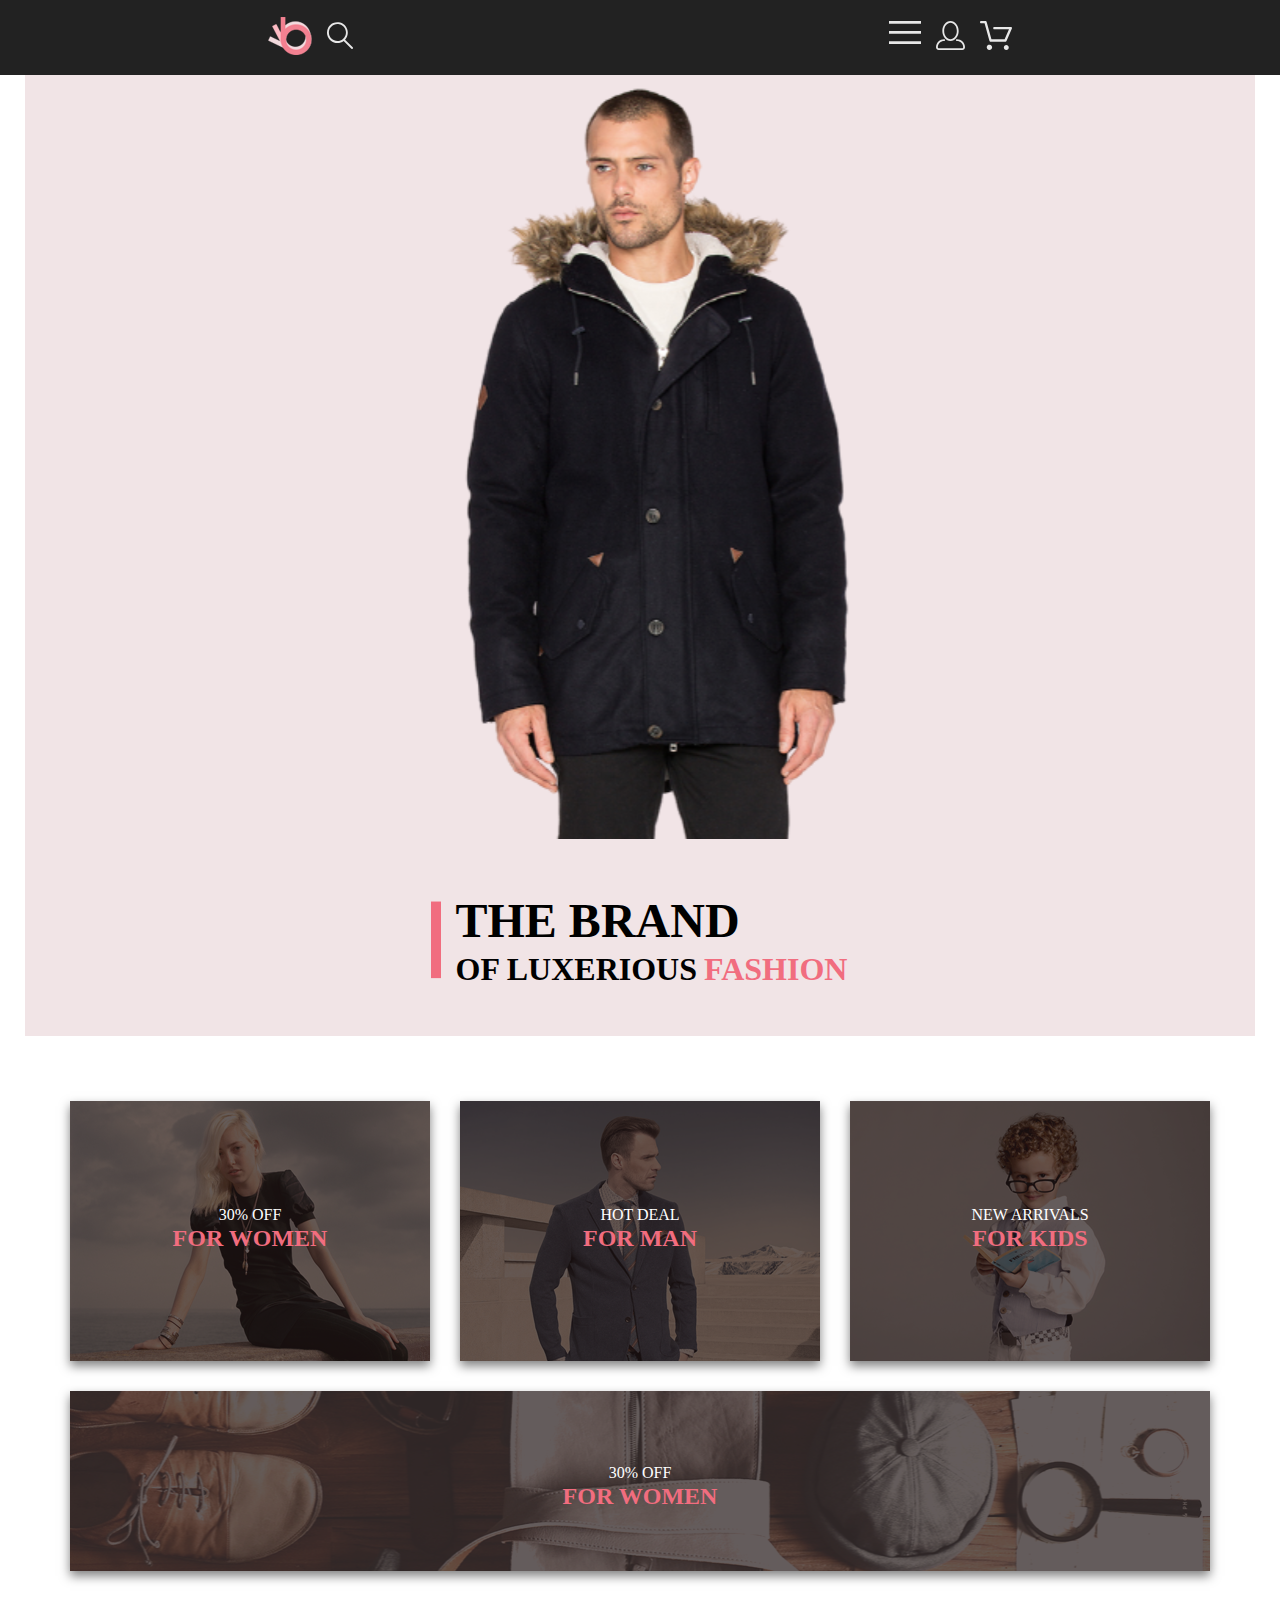
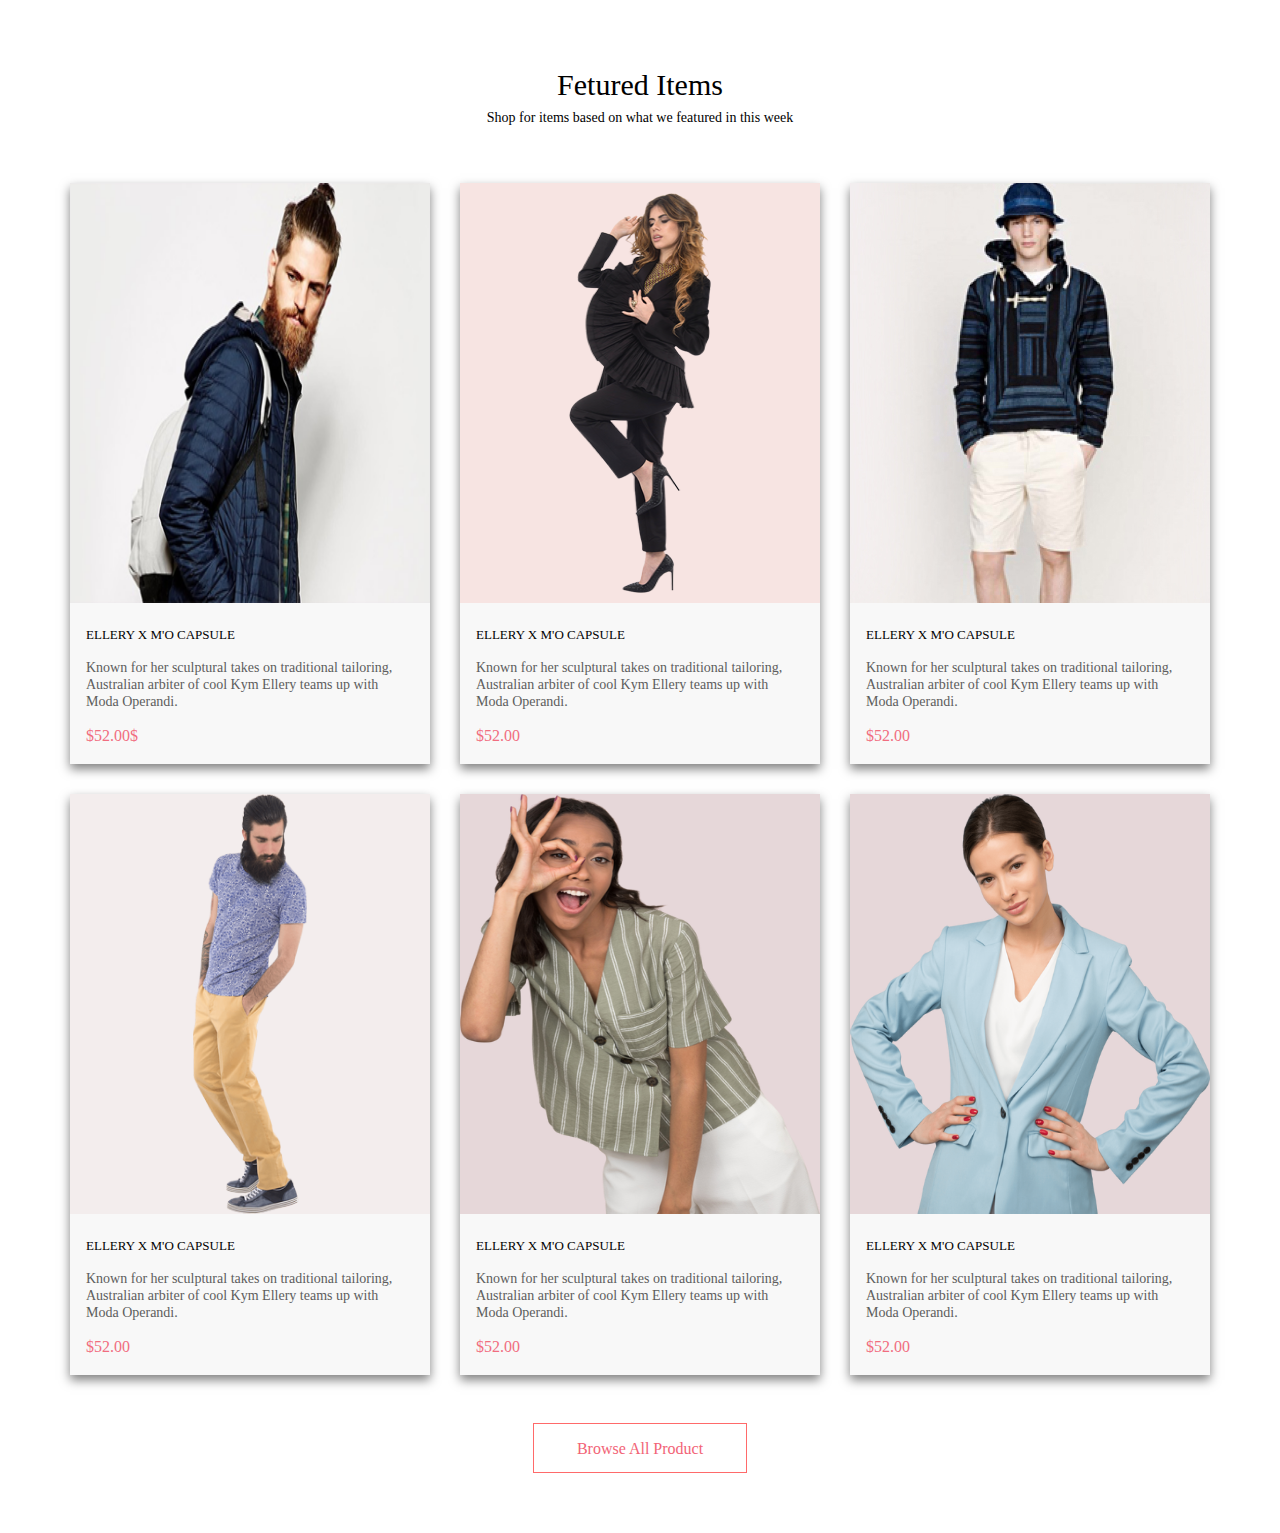
<file: shop HW/index.html>
<!DOCTYPE html>
<html lang="en">
  <head>
    <meta charset="UTF-8" />
    <meta name="viewport" content="width=device-width, initial-scale=1.0" />
    <title>Document</title>
    <link rel="stylesheet" href="style.css" />
  </head>
  <body>
    <nav>
      <div class="nav-bar-center">
        <div class="nav-bar">
          <div class="left-side">
            <div class="logo"><img src="img/nav/logo.svg" alt="" /></div>
            <div class="search"><img src="img/nav/search.svg" alt="" /></div>
          </div>
          <div class="user-bar">
            <div class="setting">
              <img src="img/nav/setting.svg" alt="" />
            </div>
            <div class="user-profile">
              <img src="img/nav/user-profile.svg" alt="" />
            </div>
            <div class="basket">
              <img src="img/nav/basket.svg" alt="" />
            </div>
          </div>
        </div>
      </div>
    </nav>
    <div class="page">
      <div class="face-page">
        <div class="block-img">
          <img src="img/landing.svg" alt="" />
        </div>
        <div class="block-name">
          <div class="block-img">
            <img src="img/name_img.svg" alt="" />
          </div>
          <div class="block-text">
            <div class="name-up">THE BRAND</div>
            <div class="name-down">
              <div class="name-left">OF LUXERIOUS</div>
              <div class="name-right">FASHION</div>
            </div>
          </div>
        </div>
      </div>
      <div class="offer">
        <div class="offer_up">
          <div class="offer__cart">
            <div class="block-img">
              <div class="img-1">
                <img src="img/offer_for-woman.png" alt="" />
              </div>
              <div class="img-2">
                <img src="img/Rectangle 20.png" alt="" />
                <div class="block-text">
                  <div class="up_text">30% OFF</div>
                  <div class="down_text">FOR WOMEN</div>
                </div>
              </div>
            </div>
            <!-- <div class="block-text">
                <div class="up_text">30% OFF</div>
                <div class="down_text">FOR WOMEN</div>
              </div> -->
          </div>
          <div class="offer__cart">
            <div class="block-img">
              <div class="img-1">
                <img src="img/for man.png" alt="" />
                <div class="img-2">
                  <img src="img/Rectangle 20.png" alt="" />
                </div>
              </div>
            </div>
            <div class="block-text">
              <div class="up_text">HOT DEAL</div>
              <div class="down_text">FOR MAN</div>
            </div>
          </div>
          <div class="offer__cart">
            <div class="block-img">
              <div class="img-1">
                <img src="img/for kids.png" alt="" />
                <div class="img-2">
                  <img src="img/Rectangle 20.png" alt="" />
                </div>
              </div>
            </div>
            <div class="block-text">
              <div class="up_text">NEW ARRIVALS</div>
              <div class="down_text">FOR KIDS</div>
            </div>
          </div>
        </div>
        <div class="offer_down">
          <div class="block-img">
            <div class="img-1">
              <img src="img/img_down.png" alt="" />
            </div>
            <div class="img-2">
              <img src="img/cover_down.png" alt="" />
            </div>
          </div>
          <div class="block-text">
            <div class="up_text">30% OFF</div>
            <div class="down_text">FOR WOMEN</div>
          </div>
        </div>
      </div>
      <div class="market">
        <div class="title">Fetured Items</div>
        <div class="text">
          Shop for items based on what we featured in this week
        </div>
        <div class="carts">
          <div class="market-cart">
            <div class="block-img-cart">
              <img src="img/market/1.png" alt="" />
            </div>
            <div class="block-text-cart">
              <div class="cart-title">ELLERY X M'O CAPSULE</div>
              <div class="cart-text">
                Known for her sculptural takes on traditional tailoring,
                Australian arbiter of cool Kym Ellery teams up with Moda
                Operandi.
              </div>
              <div class="cart-price">$52.00$</div>
            </div>
          </div>
          <div class="market-cart">
            <div class="block-img-cart">
              <img src="img/market/2.svg" alt="" />
            </div>
            <div class="block-text-cart">
              <div class="cart-title">ELLERY X M'O CAPSULE</div>
              <div class="cart-text">
                Known for her sculptural takes on traditional tailoring,
                Australian arbiter of cool Kym Ellery teams up with Moda
                Operandi.
              </div>
              <div class="cart-price">$52.00</div>
            </div>
          </div>
          <div class="market-cart">
            <div class="block-img-cart">
              <img src="img/market/3.jpg" alt="" />
            </div>
            <div class="block-text-cart">
              <div class="cart-title">ELLERY X M'O CAPSULE</div>
              <div class="cart-text">
                Known for her sculptural takes on traditional tailoring,
                Australian arbiter of cool Kym Ellery teams up with Moda
                Operandi.
              </div>
              <div class="cart-price">$52.00</div>
            </div>
          </div>
          <div class="market-cart">
            <div class="block-img-cart">
              <img src="img/market/4.png" alt="" />
            </div>
            <div class="block-text-cart">
              <div class="cart-title">ELLERY X M'O CAPSULE</div>
              <div class="cart-text">
                Known for her sculptural takes on traditional tailoring,
                Australian arbiter of cool Kym Ellery teams up with Moda
                Operandi.
              </div>
              <div class="cart-price">$52.00</div>
            </div>
          </div>
          <div class="market-cart">
            <div class="block-img-cart">
              <img src="img/market/5.png" alt="" />
            </div>
            <div class="block-text-cart">
              <div class="cart-title">ELLERY X M'O CAPSULE</div>
              <div class="cart-text">
                Known for her sculptural takes on traditional tailoring,
                Australian arbiter of cool Kym Ellery teams up with Moda
                Operandi.
              </div>
              <div class="cart-price">$52.00</div>
            </div>
          </div>
          <div class="market-cart">
            <div class="block-img-cart">
              <img src="img/market/6.png" alt="" />
            </div>
            <div class="block-text-cart">
              <div class="cart-title">ELLERY X M'O CAPSULE</div>
              <div class="cart-text">
                Known for her sculptural takes on traditional tailoring,
                Australian arbiter of cool Kym Ellery teams up with Moda
                Operandi.
              </div>
              <div class="cart-price">$52.00</div>
            </div>
          </div>
        </div>

        <div class="buttom_browse_all">Browse All Product</div>
      </div>
    </div>
  </body>
</html>
</file>
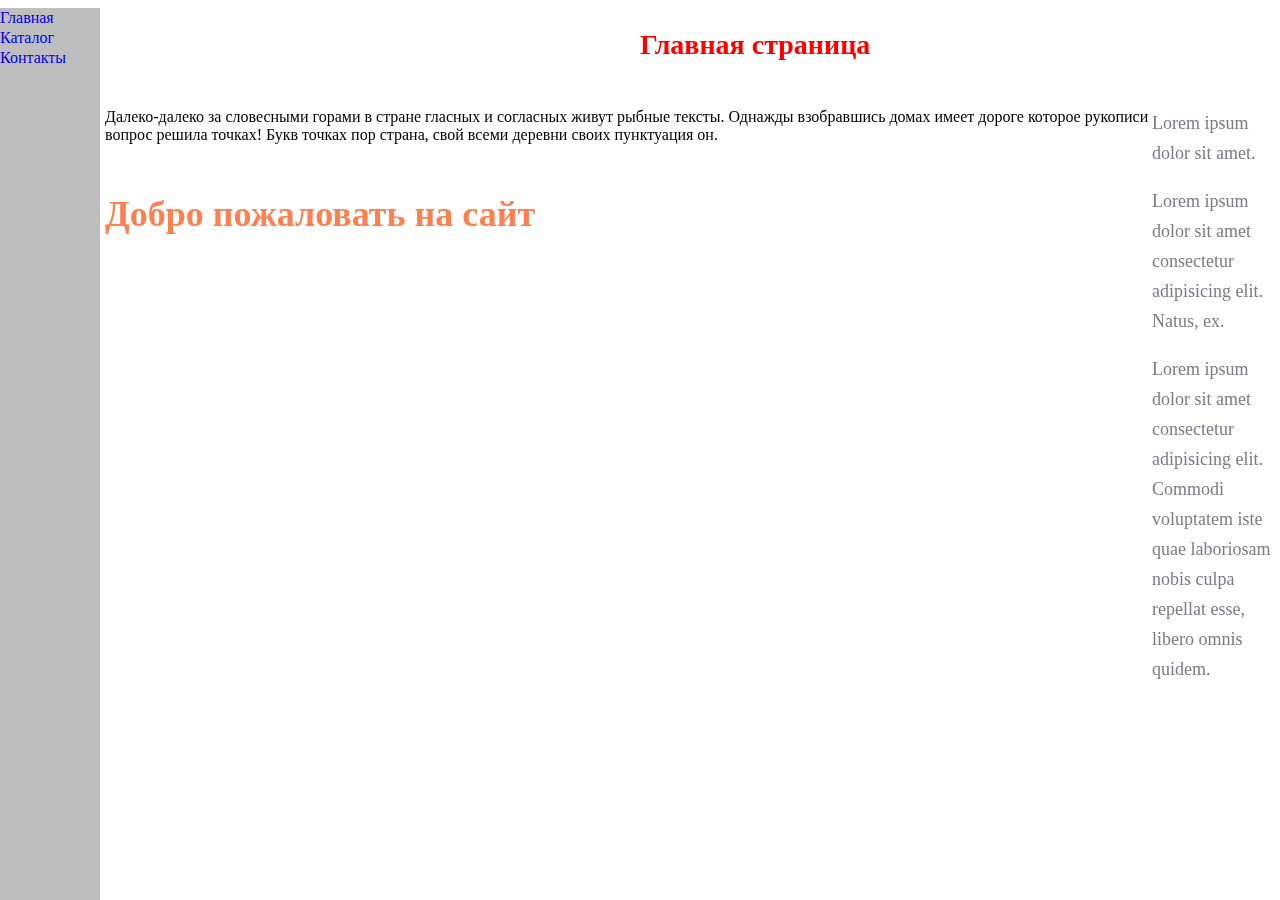
<file: HW1/1/index.html>
<!DOCTYPE html>
<html lang="en">
<head>
    <meta charset="UTF-8">
    <meta name="viewport" content="width=, initial-scale=1.0">
    <title>Document</title>
    <link rel="stylesheet" href="style.css">
</head>
<body>
    <div class="sidebar_left">
        <li class="bottom"><a href="#">Главная</a></li>
        <li class="bottom"><a href="catalog.html">Каталог</a></li>
        <li class="bottom"><a href="contacs.html">Контакты</a></li>
    </div>
    <div class="main">
        <div class="main_text"><h1>Главная страница</h1></div>
            <div class="content">
                <p>Далеко-далеко за словесными горами в стране гласных и согласных живут рыбные тексты. 
                    Однажды взобравшись домах имеет дороге которое рукописи вопрос решила точках! Букв точках пор страна, свой всеми деревни своих пунктуация он.</p>
                <h2 class="h2_content">Добро пожаловать на сайт</h2> 
            </div>
        
        <div class="three_p">
            <p class="paragraf">Lorem ipsum dolor sit amet.</p>
            <p class="paragraf">Lorem ipsum dolor sit amet consectetur adipisicing elit. Natus, ex.</p>
            <p class="paragraf">Lorem ipsum dolor sit amet consectetur adipisicing elit. Commodi voluptatem iste quae laboriosam nobis culpa repellat esse, libero omnis quidem. </p>
        </div>
        
        
   
        
    </div>
    
</body>
</html>
</file>
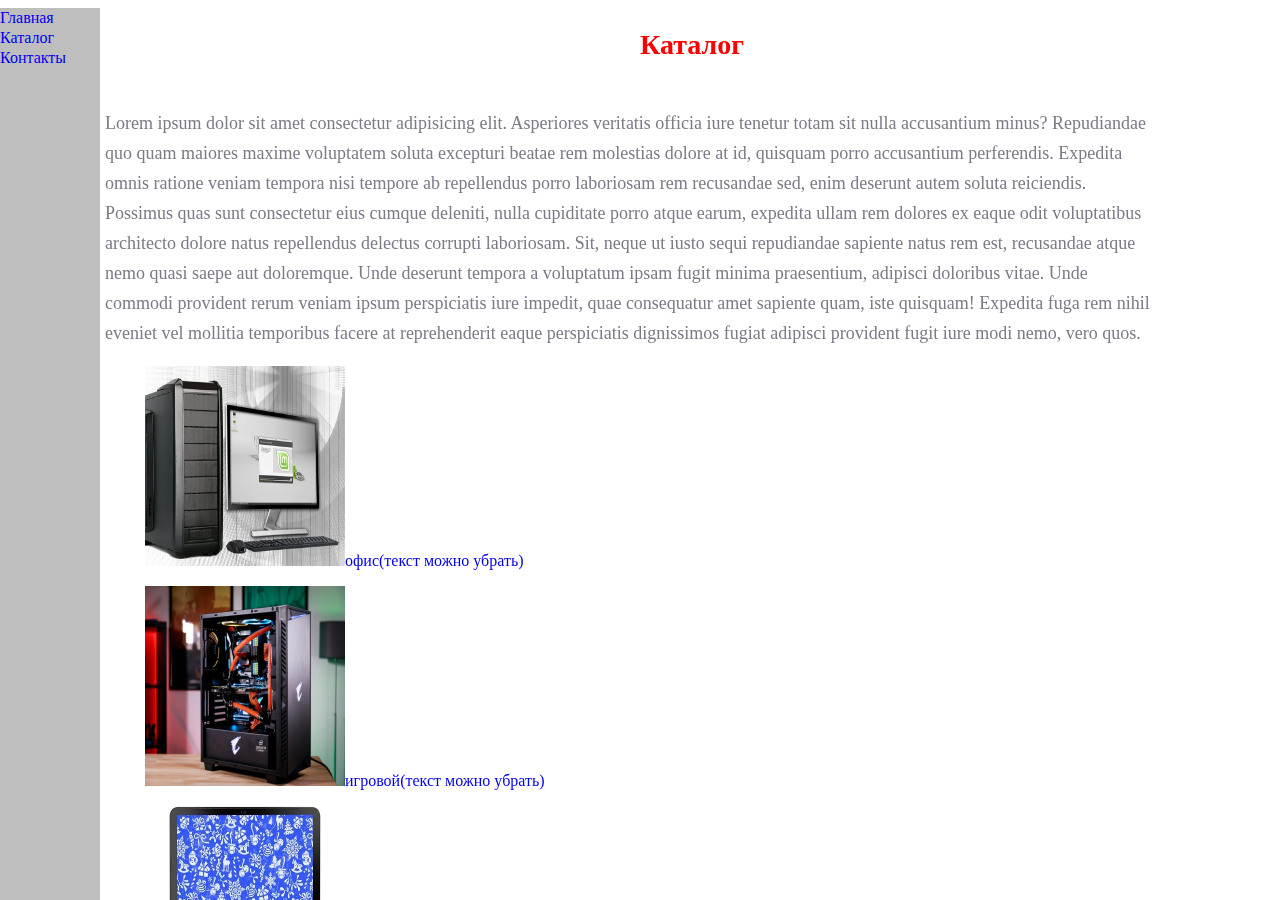
<file: HW1/1/catalog.html>
<!DOCTYPE html>
<html lang="en">
<head>
    <meta charset="UTF-8">
    <meta name="viewport" content="width=device-width, initial-scale=1.0">
    <title>Document</title>
    <link rel="stylesheet" href="style.css">
</head>
<body>
    <div class="sidebar_left">
        <li class="bottom"><a href="index.html">Главная</a></li>
        <li class="bottom"><a href="#">Каталог</a></li>
        <li class="bottom"><a href="#">Контакты</a></li>
    </div>
    <div class="main">
        <div class="main_text"><h1>Каталог</h1></div>
        <div class="content">
        <p class="paragraf">Lorem ipsum dolor sit amet consectetur adipisicing elit. Asperiores veritatis officia iure tenetur totam sit nulla accusantium minus? Repudiandae quo quam maiores maxime voluptatem soluta excepturi beatae rem molestias dolore at id, quisquam porro accusantium perferendis. Expedita omnis ratione veniam tempora nisi tempore ab repellendus porro laboriosam rem recusandae sed, enim deserunt autem soluta reiciendis. Possimus quas sunt consectetur eius cumque deleniti, nulla cupiditate porro atque earum, expedita ullam rem dolores ex eaque odit voluptatibus architecto dolore natus repellendus delectus corrupti laboriosam. Sit, neque ut iusto sequi repudiandae sapiente natus rem est, recusandae atque nemo quasi saepe aut doloremque. Unde deserunt tempora a voluptatum ipsam fugit minima praesentium, adipisci doloribus vitae. Unde commodi provident rerum veniam ipsum perspiciatis iure impedit, quae consequatur amet sapiente quam, iste quisquam! Expedita fuga rem nihil eveniet vel mollitia temporibus facere at reprehenderit eaque perspiciatis dignissimos fugiat adipisci provident fugit iure modi nemo, vero quos.</p>
        </div>
        <ul><div class="kard"><a href="#"><img src="img/oficce.jpg" alt=""width="200" height="200">офис(текст можно убрать)</a></div></ul>
        <ul><div class="kard"><a href="#"><img src="img/gamer pc.webp"  alt=""width="200" height="200">игровой(текст можно убрать)</a></div></ul>
        <ul><div class="kard"><a href="#"><img src="img/notebook.jpg" alt=""width="200" height="200">ноутбук(текст можно убрать)</a></div></ul>
    </div>
   
</body>
</html>
</file>
<file: shop HW/style.css>
* {
    margin: 0;
    padding: 0;
}

.page {
    margin-bottom: 60px;
    margin-left: 25px;
    margin-right: 25px;
}

.nav-bar {
    height: 75px;
    display: flex;
    background-color: rgba(34, 34, 34, 1);
    flex-direction: row;
    flex-wrap: nowrap;
    justify-content: space-around;
    align-items: center;
}

.left-side {
    gap: 15px;
    display: flex;
    flex-direction: row;
    align-items: center;
}


.user-bar {
    gap: 15px;
    display: flex;
    flex-direction: row;
    flex-wrap: nowrap;
}


.face-page {
    display: flex;
    /* width: 1600px; */
    /* height: 764px; */
    background-color: #F1E4E6;
    flex-wrap: wrap;
    flex-direction: row;
    align-content: center;
    align-items: center;
    justify-content: center;
}

.face-page .block-img {
    /* width: 800.58px;
    height: 764px; */
}

.block-name {
    left: -15px;
    gap: 15px;
    display: flex;
    width: 419px;
    height: 93.1px;
    align-items: center;
}

.block-name .block-img {
    width: 10px;
    height: 93.1px;
}

.name-up {
    font-family: Lato;
    font-size: 48px;
    font-weight: 900;
    line-height: 58px;
    letter-spacing: 0em;
    text-align: left;

}

.name-down {
    gap: 7px;
    display: flex;
    flex-wrap: nowrap;
    flex-direction: row;

}

.name-left {
    font-family: Lato;
    font-size: 32px;
    font-weight: 700;
    line-height: 38px;
    letter-spacing: 0em;
    text-align: left;
}

.name-right {
    font-family: Lato;
    font-size: 32px;
    font-weight: 700;
    line-height: 38px;
    letter-spacing: 0em;
    text-align: left;
    color: #F16D7F;
    ;
}

.offer {}

.block-img img {
    width: 100%;
    height: 100%;
}




.offer_up {
    margin-top: 65px;
    gap: 30px;
    display: flex;
    flex-wrap: wrap;
    justify-content: center;
}

/* размер карточки */
.offer_up .offer__cart {



    position: relative;

    width: 360px;
    height: 260px;

    /* размер картинки */

    box-shadow: 0px 5px 10px 0px rgba(0, 0, 0, 0.5);
}

.offer_up .offer__cart .block-img {
    width: 360px;
    height: 260px;
}

/* картинки */
.offer_up .offer__cart .block-img .img-1 {
    max-width: 100%;
    max-height: 100%;

    top: 0;
}

/* наложение на картинку */
.offer_up .offer__cart .block-img .img-2 {
    max-width: 100%;
    max-height: 100%;

    position: absolute;
    top: 0;
}

.offer_up .block-img .img-2:hover {
    display: none;
}


.offer_up .offer__cart .block-text {
    position: absolute;

    margin-left: auto;
    margin-right: auto;
    top: 40%;
    left: 0;
    right: 0;
}

.up_text {
    font-family: Lato;
    font-size: 16px;
    font-weight: 400;
    line-height: 19px;
    letter-spacing: 0em;
    text-align: center;
    color: #fff;
}

.down_text {
    font-family: Lato;
    font-size: 24px;
    font-weight: 700;
    line-height: 29px;
    letter-spacing: 0em;
    text-align: center;
    color: #F16D7F;
}





.offer_down {
    /* max-width: 1140px; */
    margin-top: 30px;

    display: flex;
    justify-content: center;

    position: relative;

    /* box-shadow: 0px 5px 10px 0px rgba(0, 0, 0, 0.5); */
}

.offer_down .block-img {
    width: 1140px;
    height: 180px;



    /* кастыль */
    box-shadow: 0px 5px 10px 0px rgba(0, 0, 0, 0.5);
}

/* картинки */
.offer_down .block-img .img-1 {
    max-width: 100%;
    height: 100%;

    top: 0;
}

/* наложение на картинку */
.offer_down .block-img .img-2 {
    max-width: 100%;
    height: 100%;
    position: absolute;
    top: 0;
}


.offer_down .block-img .img-2:hover {
    display: none;
}

.offer_down .block-text {
    position: absolute;
    margin-left: auto;
    margin-right: auto;
    top: 40%;
    left: 0;
    right: 0;
}

/* ------------------------------------------------ */
.market {
    margin-top: 96px;

    display: flex;
    flex-wrap: wrap;
    flex-direction: column;
    align-items: center;
    align-content: center;


    /* max-width: 1600px */
}

.market .title {
    font-family: Lato;
    font-size: 30px;
    font-weight: 400;
    line-height: 36px;
    letter-spacing: 0em;
    text-align: left;

}

.market .text {
    margin-top: 6px;
    font-family: Lato;
    font-size: 14px;
    font-weight: 400;
    line-height: 17px;
    letter-spacing: 0em;
    text-align: left;

}


.carts {
    max-width: 1140px;
    margin-top: 57px;
    gap: 30px;
    display: flex;
    flex-wrap: wrap;
    flex-direction: row;
    justify-content: center;
}

.market .title-cart {
    font-family: Lato;
    font-size: 30px;
    font-weight: 400;
    line-height: 36px;
    letter-spacing: 0em;
    text-align: left;
    color: #222222;
    ;

}

.market .text-cart {
    font-family: Lato;
    font-size: 14px;
    font-weight: 400;
    line-height: 17px;
    letter-spacing: 0em;
    text-align: left;
    color: #9F9F9F;
    ;

}

.market-cart {
    box-shadow: 0px 5px 10px 0px rgba(0, 0, 0, 0.5);
    max-width: 360px;
    max-height: 581px;
    background-color: #F8F8F8;
}

.market-cart .block-img-cart {
    max-width: 360px;
    height: 420px;
}

.market-cart .block-img-cart img {
    width: 100%;
    height: 100%;
}

.market-cart .block-text-cart {
    display: flex;
    padding-left: 16px;
    padding-top: 24px;
    padding-bottom: 24px;
    padding-right: 16px;
    padding: 24px, 16px, 24px, 16px;
    gap: 16px;
    flex-direction: column;
}

.market-cart .block-text-cart .cart-title {
    font-family: Lato;
    font-size: 13px;
    font-weight: 400;
    line-height: 16px;
    letter-spacing: 0em;
    text-align: left;
    color: #000000;
}

.market-cart .block-text-cart .cart-text {
    font-family: Lato;
    font-size: 14px;
    font-weight: 300;
    line-height: 17px;
    letter-spacing: 0em;
    text-align: left;
    color: #5D5D5D;
}

.market-cart .block-text-cart .cart-price {
    font-family: Lato;
    font-size: 16px;
    font-weight: 400;
    line-height: 19px;
    letter-spacing: 0em;
    text-align: left;
    color: #F16D7F;
    ;

}

.block-img-cart {
    background-color: #dbc4c79e;
}


.market .buttom_browse_all {
    margin-top: 48px;


    width: 212px;
    height: 48px;
    display: flex;
    font-family: Lato;
    font-size: 16px;
    font-weight: 400;
    line-height: 19px;
    letter-spacing: 0em;
    text-align: left;
    border: 1px solid #FF6A6A;
    color: #F26376;
    justify-content: center;
    align-items: center;
}


@media (min-width: 900px) and (max-width: 1290px) {
    .face-page {
        padding-bottom: 50px;
        gap: 50px;
    }
}

@media (min-width: 768px) and (max-width: 900px) {

    .face-page {
        padding-bottom: 50px;
        gap: 50px;
    }


}



@media (min-width: 426px)and (max-width: 768px) {
    .page {
        margin-bottom: 60px;
        margin-left: 10px;
        margin-right: 10px;
    }


    .face-page {
        padding-bottom: 50px;
        gap: 50px;
    }

    .offer_up {
        gap: 23px;
        display: flex;
        justify-content: center;
        flex-wrap: wrap;
    }

    .offer_up .offer__cart {
        width: 232.33px;
        height: 167.62px;
    }

    .offer_up .offer__cart .block-img {
        width: 232.33px;
        height: 167.62px;
    }

    .carts {
        gap: 10px;
    }


    .block-name .block-text {}

    .name-up {
        font-size: 44px;
    }

    .name-down {}

    .name-left {
        font-size: 24px
    }

    .name-right {
        font-size: 24px
    }
}
</file>
<file: HW1/1/style.css>
a {
    text-decoration: none;
 }
h1  {
    color: #ff0000;
    font-size: 28px;
    line-height: 36px;
    font-weight: bold;
}
h2  {
    color: coral;
    font-style: normal;
    font-weight: 700;
    font-size: 36px;
    line-height: 80px;
    
}

.sidebar_left {
    position: fixed;
    left: 0px;
    width: 100px;
    height: 100%;
    background-color: rgb(190, 190, 190);
}
.main{
    position: fixed;
    left: 105px;
    right: 10%;
    height: 100%;
    ;
}

.main_text {
    position: fixed;
    left: 50%;
    top: auto;
}
.content{
    margin-top: 100px;
    
}
.three_p{
    position: fixed;
    top: 10%;
    left: 90%;
}

.bottom{
    color: cornflowerblue;
    font-size: 16px;
    line-height: 20px;

}



.paragraf{
font-style: normal;
font-weight: 300;
font-size: 18px;
line-height: 30px;
color: #7D7987
}
</file>
